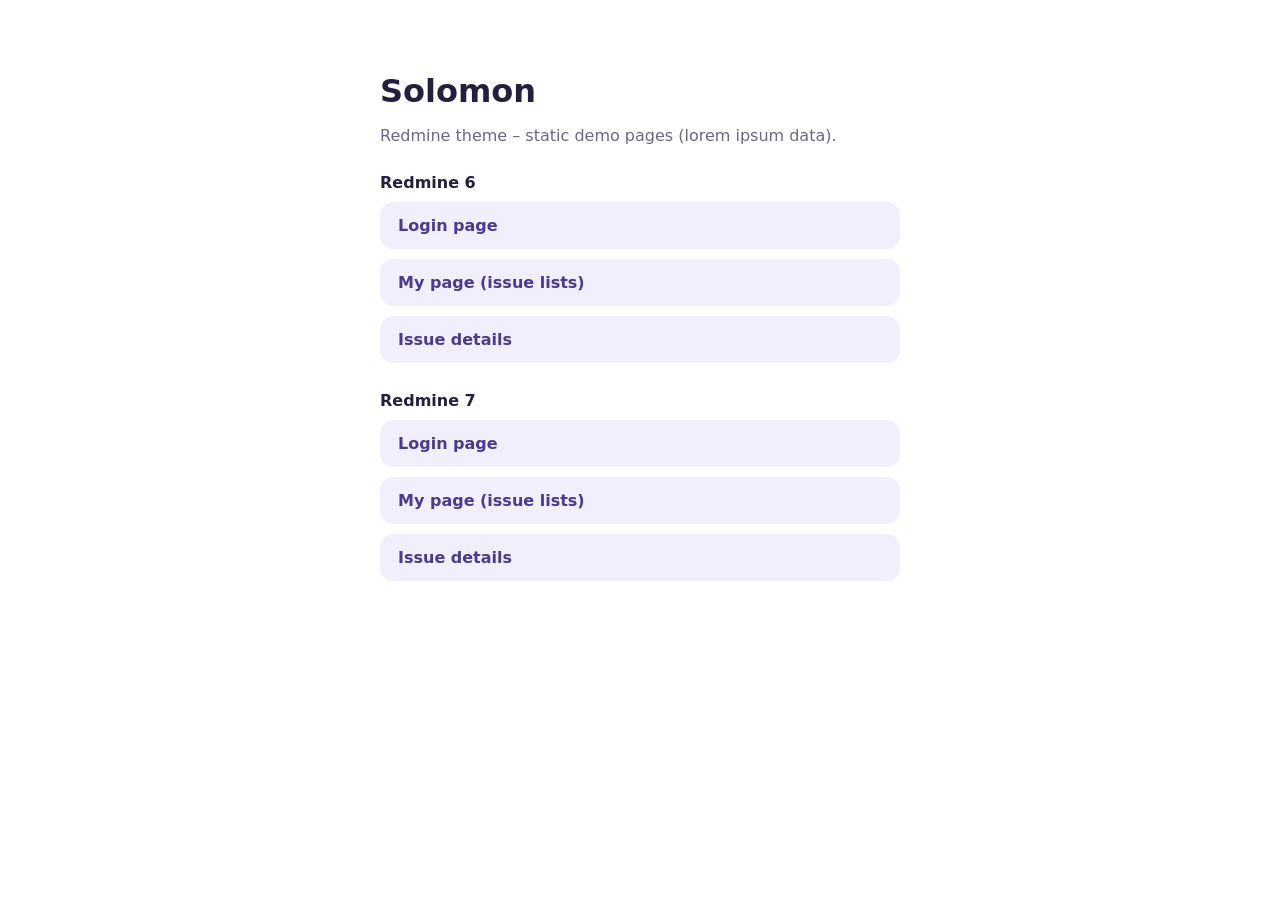
<file: demo/index.html>
<!doctype html>
<html lang="en"><head><meta charset="utf-8"><meta name="viewport" content="width=device-width, initial-scale=1">
<title>Solomon – demo</title>
<style>body{font-family:system-ui,sans-serif;max-width:520px;margin:8vh auto;padding:0 20px;color:#241f3d}
a{display:block;padding:14px 18px;margin:10px 0;border-radius:14px;background:#f1effb;color:#4b3a8f;text-decoration:none;font-weight:600}
a:hover{background:#667eea;color:#fff}h1{margin-bottom:4px}h2{margin:28px 0 6px;font-size:1rem}p{color:#6b6785}</style></head>
<body><h1>Solomon</h1><p>Redmine theme – static demo pages (lorem ipsum data).</p>
<h2>Redmine 6</h2><a href="rm6/login.html">Login page</a><a href="rm6/dashboard.html">My page (issue lists)</a><a href="rm6/issue.html">Issue details</a><h2>Redmine 7</h2><a href="rm7/login.html">Login page</a><a href="rm7/dashboard.html">My page (issue lists)</a><a href="rm7/issue.html">Issue details</a></body></html>
</file>
